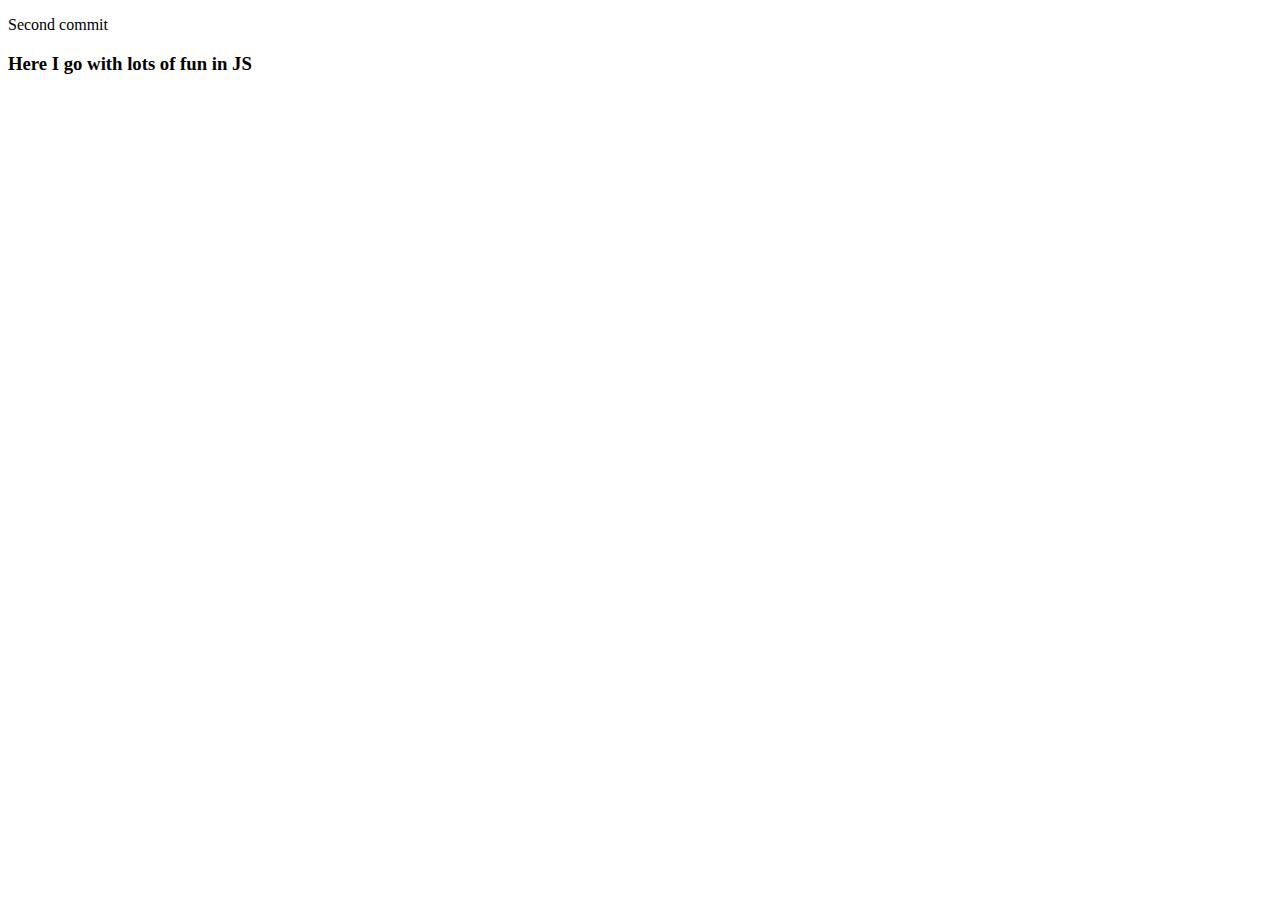
<file: index.html>
<!DOCTYPE html>
<html lang="en">
<head>
    <meta charset="UTF-8">
    <meta name="viewport" content="width=device-width, initial-scale=1.0">
    <title>Document</title>
</head>
<body>
<p>Second commit</p>
<h3>Here I go with lots of fun in JS</h3>
</body>
</html>
</file>
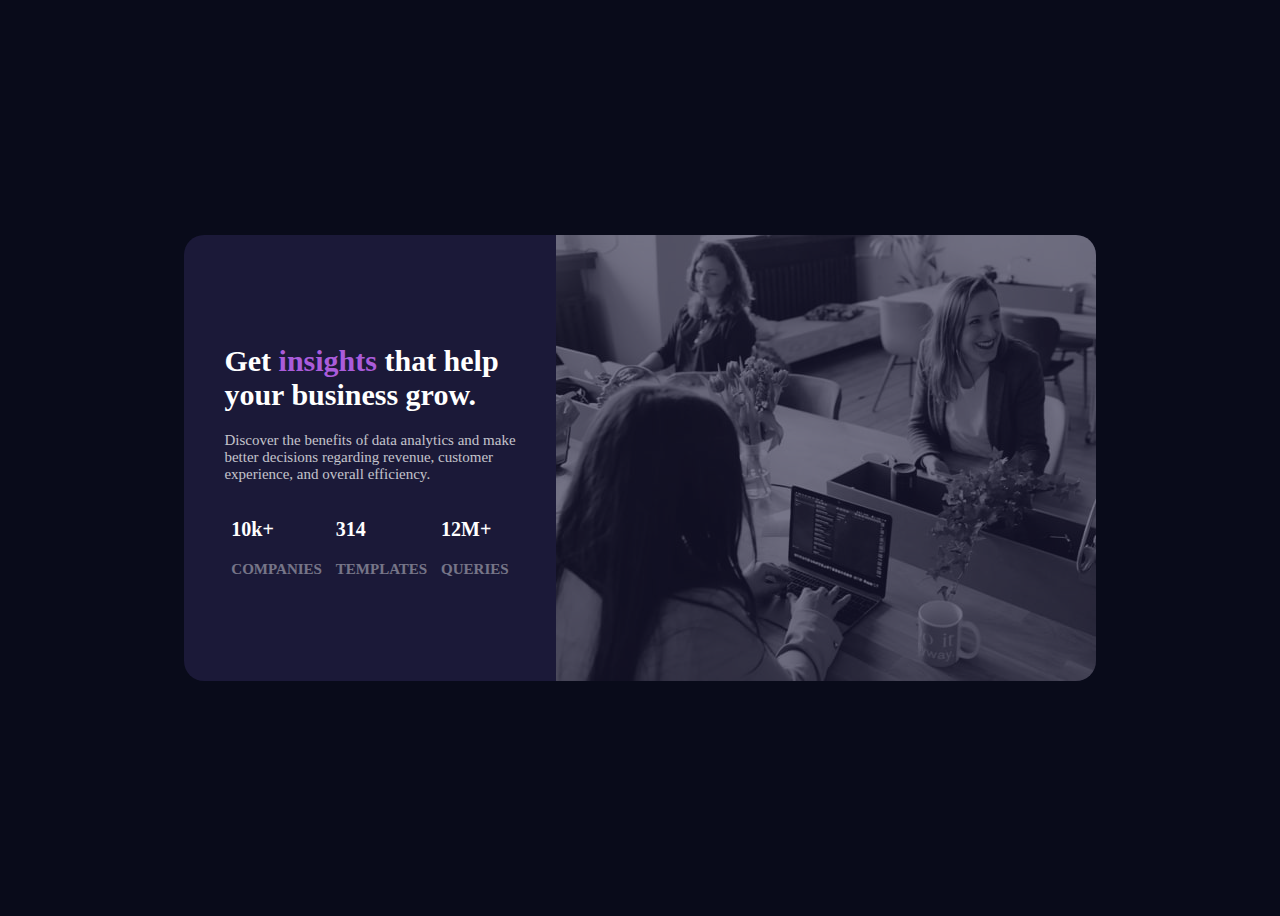
<file: Challenge.html>
<!DOCTYPE html>
<html>
<head>
    <title></title>
</head>
<body>
    <main>
        <div class="container">
            <h1>Get <b style="color:hsl(277, 64%, 61%);">insights</b> that help</br>your business grow.</h1>
            <div class="part1">
                <p>Discover the benefits of data analytics and make</br>better decisions regarding revenue, customer<br>experience, and overall efficiency.</p>
            </div>
            <div class="part2">
                <div class="text1"><p style="font-size: 20px;">10k+</p>
                    <p style="opacity: 0.4;">COMPANIES</p>
                </div>
                <div><p style="font-size: 20px;">314</p>
                    <p style="opacity: 0.4;">TEMPLATES</p>
                </div>
            <div><p style="font-size: 20px;">12M+</p>
               <div>
                    <p style="opacity: 0.4;">QUERIES</p>
                </div>
            </div>
            </div>
        </div>
    <img src="image-header-desktop.jpg" alt="Advertising image">
    </main>
<style>
    h1{
        color: hsl(0, 0%, 100%);
    }
    body{
        background-color: hsl(233, 47%, 7%);
        font-size: 15px;
        display: flex;
        justify-content: center;
        align-items: center;
        height: 100vh;
    }
    main{
        background-color: hsl(244, 38%, 16%);
        display: flex;
        justify-content: center;
        align-items: center;
        border-radius: 20px;
    }
    .part1{
     color: hsla(0, 0%, 100%, 0.75);
    }
    .part2{
        color: hsl(0, 0%, 100%);
        display: flex;
        justify-content: space-around;
        align-items: center;
        font-weight: bolder;
    }
    .container{
        color:  hsl(0, 0%, 100%);
        padding: 40px;   
    }
    img{
        border-top-right-radius: 20px;
        border-bottom-right-radius: 20px;
        color: hsl(277, 64%, 61%); 
        opacity: 0.4;
    }
</style>
</body>
</html>
</file>
